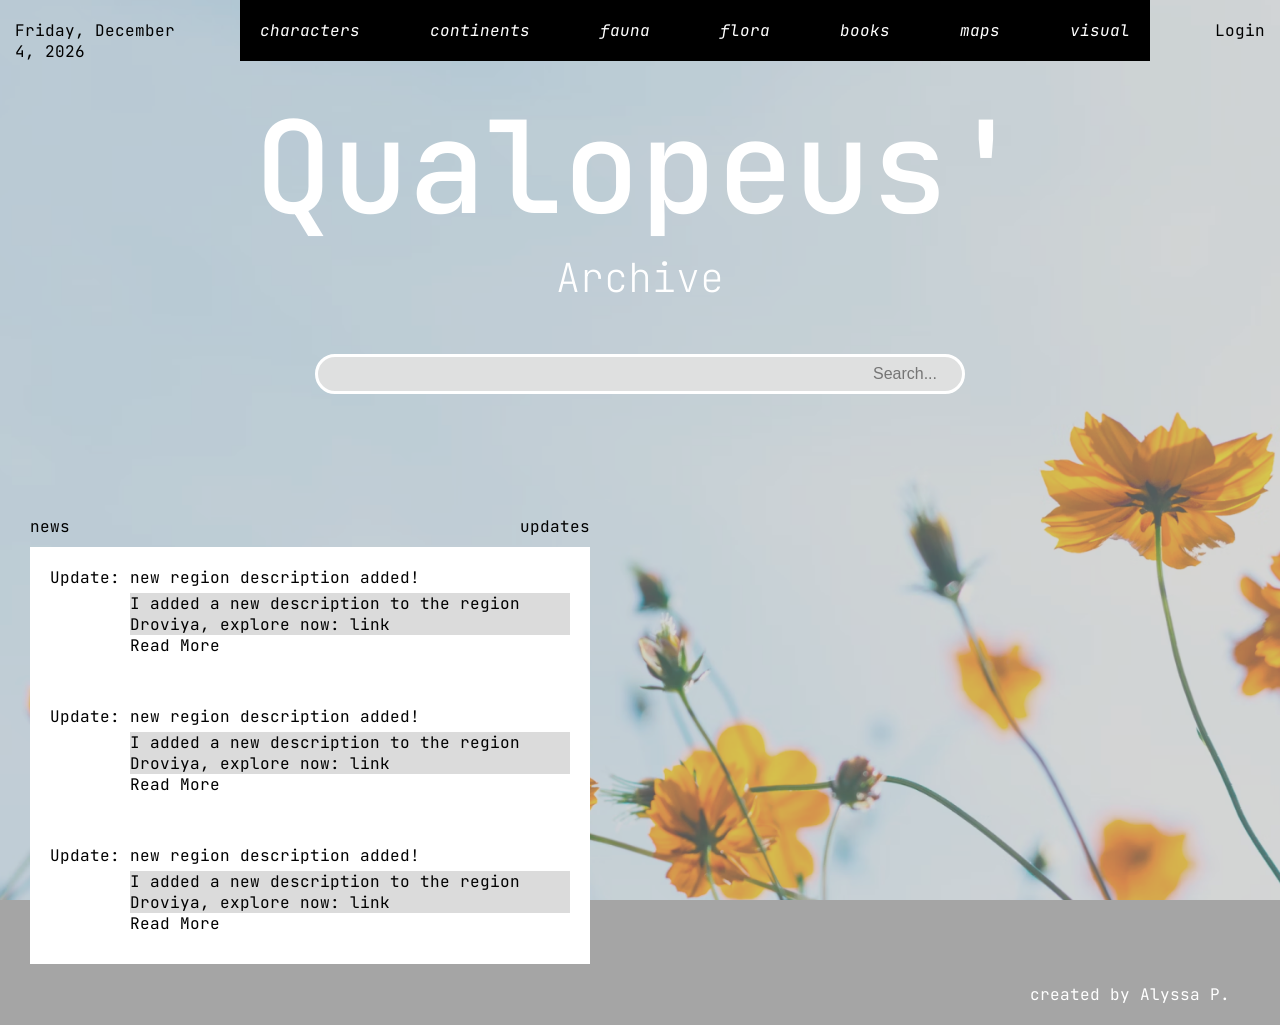
<file: index.html>
<!DOCTYPE html>
<html lang="en">

<head>
    <meta charset="UTF-8">
    <meta name="viewport" content="width=device-width, initial-scale=1.0">
    <title>Qualopeus' Archive</title>
    <link rel="stylesheet" href="../css/style.css">
    <link rel="icon" type="image/x-icon" href="/img/thumbs/2602866.png">
    <style>
        @import url('https://fonts.googleapis.com/css2?family=JetBrains+Mono:ital,wght@0,100;0,200;0,400;0,700;0,800;1,100;1,200;1,400;1,700;1,800&display=swap');
    </style>


</head>

<body>
    <header>
        <div class="topbar">
            <div id="currentDateContainer"></div>
            <nav class="menu">
                <ul>
                    <li>characters</li>
                    <li>continents</li>
                    <li>fauna</li>
                    <li>flora</li>
                    <li>books</li>
                    <li>maps</li>
                    <li>visual</li>
                </ul>
            </nav>
            <div id="loginButton">Login</div> <!--TODO link to login page-->
        </div>

        <h1> Qualopeus'<span>Archive</span> </h1>
    </header>

    <section class="searchbar">
        <input type="search" id="query" name="q" placeholder="Search...">
    </section>

    <section class="newsSection">
        <div class="heading">
            <p class="sectionTitle">news</p>
            <p class="updateButton">updates</p> <!--TODO link to another page-->
        </div>

        <div class="contentList">
            <div class="contentCard">
                <p>Update:</p>
                <div>
                    <div class="title">new region description added!</div>
                    <div class="content">
                        I added a new description to the region Droviya,
                        explore now: link </div>
                    <p class="readButton">Read More</p>
                </div>
            </div>

            <div class="contentCard">
                <p>Update:</p>
                <div>
                    <div class="title">new region description added!</div>
                    <div class="content">
                        I added a new description to the region Droviya,
                        explore now: link </div>
                    <p class="readButton">Read More</p>
                </div>
            </div>

            <div class="contentCard">
                <p>Update:</p>
                <div>
                    <div class="title">new region description added!</div>
                    <div class="content">
                        I added a new description to the region Droviya,
                        explore now: link </div>
                    <p class="readButton">Read More</p>
                </div>
            </div>
        </div>

    </section>

    <footer>
        <p>created by Alyssa P.</p>
    </footer>

    <img src="img/hero/Background.png" class="backgroundImage" />

</body>

<script src="../js/script.js"></script>

</html>
</file>
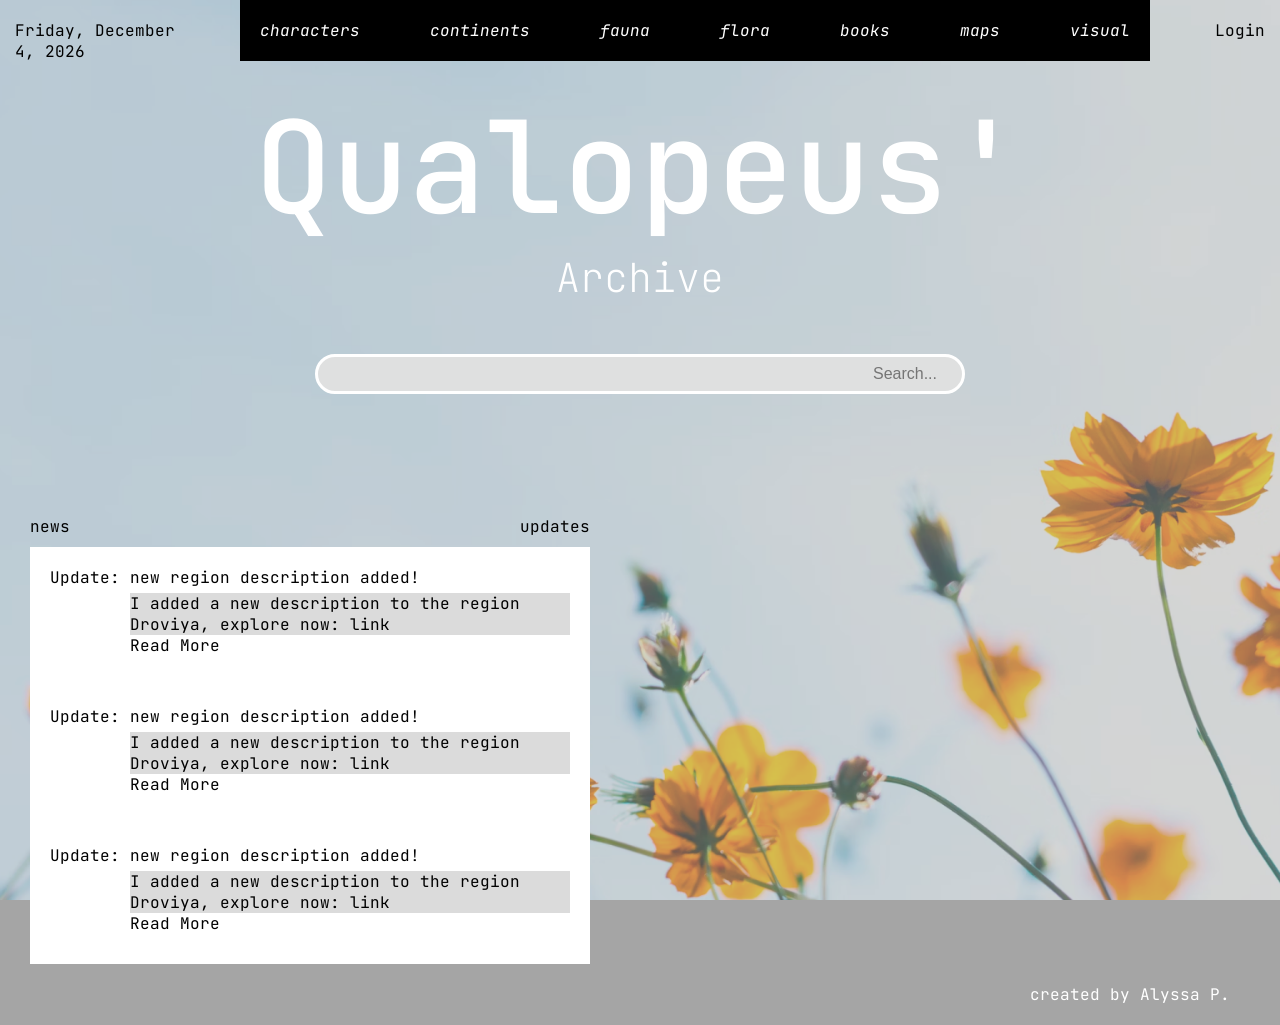
<file: pages/index.html>
<!DOCTYPE html>
<html lang="en">

<head>
    <meta charset="UTF-8">
    <meta name="viewport" content="width=device-width, initial-scale=1.0">
    <title>Qualopeus' Archive</title>
    <link rel="stylesheet" href="../css/style.css">
    <link rel="icon" type="image/x-icon" href="/img/thumbs/2602866.png">
    <style>
        @import url('https://fonts.googleapis.com/css2?family=JetBrains+Mono:ital,wght@0,100;0,200;0,400;0,700;0,800;1,100;1,200;1,400;1,700;1,800&display=swap');
    </style>


</head>

<body>
    <header>
        <div class="topbar">
            <div id="currentDateContainer"></div>
            <nav class="menu">
                <ul>
                    <li>characters</li>
                    <li>continents</li>
                    <li>fauna</li>
                    <li>flora</li>
                    <li>books</li>
                    <li>maps</li>
                    <li>visual</li>
                </ul>
            </nav>
            <div id="loginButton">Login</div> <!--TODO link to login page-->
        </div>

        <h1> Qualopeus'<span>Archive</span> </h1>
    </header>

    <section class="searchbar">
        <input type="search" id="query" name="q" placeholder="Search...">
    </section>

    <section class="newsSection">
        <div class="heading">
            <p class="sectionTitle">news</p>
            <p class="updateButton">updates</p> <!--TODO link to another page-->
        </div>

        <div class="contentList">
            <div class="contentCard">
                <p>Update:</p>
                <div>
                    <div class="title">new region description added!</div>
                    <div class="content">
                        I added a new description to the region Droviya,
                        explore now: link </div>
                    <p class="readButton">Read More</p>
                </div>
            </div>

            <div class="contentCard">
                <p>Update:</p>
                <div>
                    <div class="title">new region description added!</div>
                    <div class="content">
                        I added a new description to the region Droviya,
                        explore now: link </div>
                    <p class="readButton">Read More</p>
                </div>
            </div>

            <div class="contentCard">
                <p>Update:</p>
                <div>
                    <div class="title">new region description added!</div>
                    <div class="content">
                        I added a new description to the region Droviya,
                        explore now: link </div>
                    <p class="readButton">Read More</p>
                </div>
            </div>
        </div>

    </section>

    <footer>
        <p>created by Alyssa P.</p>
    </footer>

    <img src="../img/hero/Background.png" class="backgroundImage" />

</body>

<script src="../js/script.js"></script>

</html>
</file>
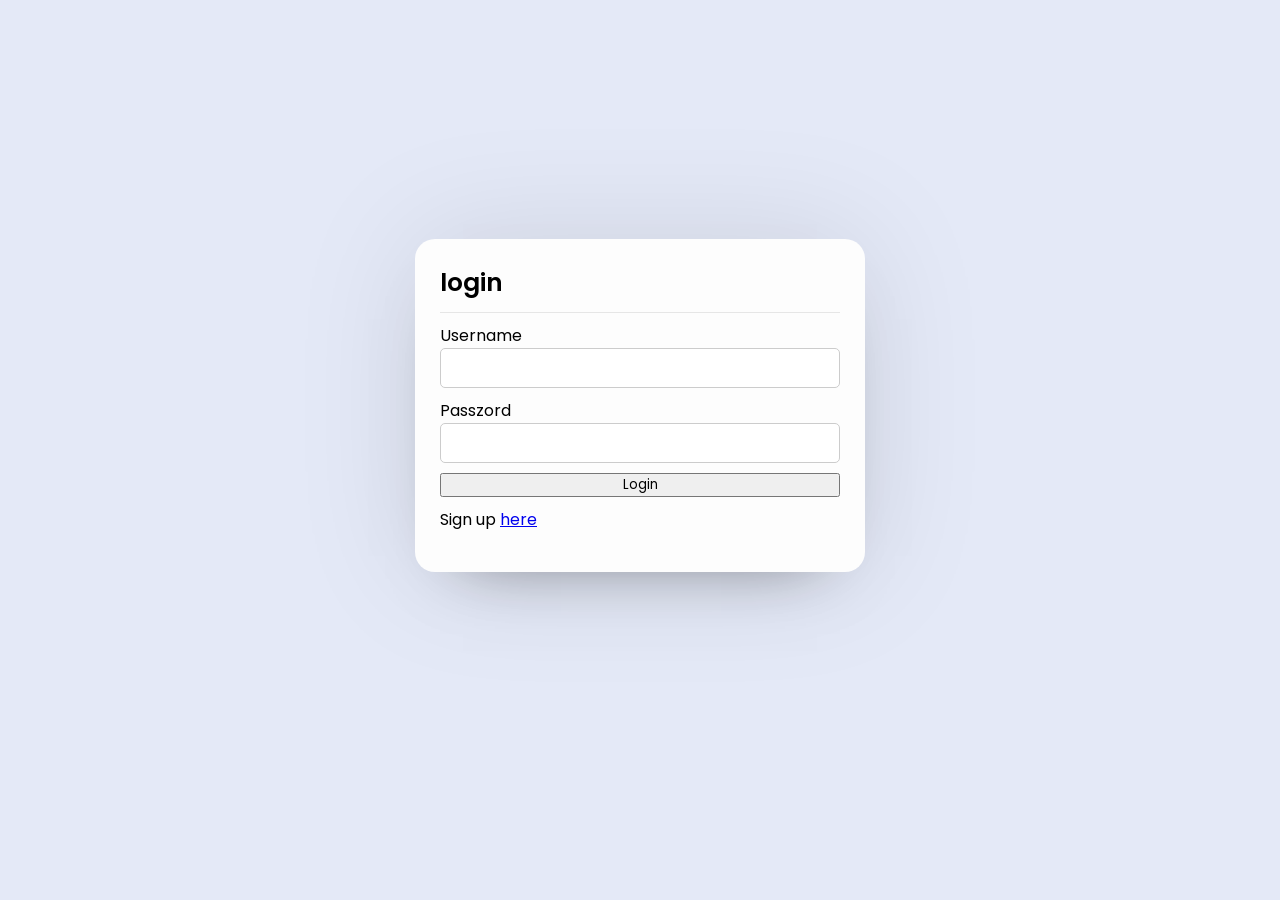
<file: pages/login.html>
<!DOCTYPE html>
<html lang="en">

<head>
    <meta charset="UTF-8">
    <meta name="viewport" content="width=device-width, initial-scale=1.0">
    <link rel="stylesheet" href="../css/loginstyle.css">
    <title>Document</title>
</head>

<body>

    <div class="container">
        <div class="box form-box">
            <header>
                login
            </header>
            <form action="" method="post">
                <div class="field input">
                    <label for="username">Username</label>
                    <input type="text" name="username" id="username" required>
                </div>

                <div class="field input">
                    <label for="password">Passzord</label>
                    <input type="password" name="password" id="password" required>
                </div>

                <div class="field">
                    <input type="submit" name="login" value="Login" required>
                </div>

                <div class="links">
                    Sign up <a href="register.html">here</a>
                </div>

            </form>

        </div>

    </div>




</body>

</html>
</file>
<file: css/style.css>
* {
    margin: 0;
    padding: 0;
}

body {
    font-family: Jetbrains Mono;
    background: rgb(165, 165, 165);
    padding: 0px 30px;
    position: relative;
}

.backgroundImage {
    height: 100%;
    width: 100%;
    position: fixed;
    z-index: -1;
    top: 0;
    left: 0;
    bottom: 0;
    opacity: 0.9;
    object-fit: cover;
    object-position: center center;
}


header {
    width: 100%;
    display: flex;
    flex-direction: column;
    align-items: center;
}

header .topbar {
    display: flex;
    justify-content: space-between;
    gap: 45px;
}

header #currentDateContainer {
    padding: 20px;
    width: 160px;
}

header #loginButton {
    padding: 20px;
}

header .menu {
    padding: 20;
    height: 60px;
    display: flex;
    align-items: center;
    justify-content: center;
}

.menu ul {
    display: flex;
    gap: 70px;
    background-color: black;
    padding: 20px;
    color: white;
    width: auto;
    font-style: italic;
}

.menu li {
    list-style: none;
}


header h1 {
    display: flex;
    flex-direction: column;
    color: white;
    font-size: 128px;
    text-align: center;
    font-weight: 500;
}

header h1 span {
    font-size: 40px;
    font-weight: 200;
}

.searchbar {
    margin-top: 50px;
    display: flex;
    justify-content: center;
}

.searchbar input {
    font-size: 16px;
    padding: 10px;
    height: 40px;
    width: 650px;
    background: #DFE0E0;
    border: 3px solid white;
    border-radius: 20px;
    text-align: right;
}

.newsSection {
    margin-top: 122px;
    display: flex;
    flex-direction: column;
    width: 560px;
}

.newsSection .heading {
    display: flex;
    justify-content: space-between;
    margin-bottom: 10px;
}


.newsSection .contentList {
    width: 560px;
    background: #ffffff;
    display: flex;
    flex-direction: column;
}

.newsSection .contentList .contentCard {
    display: flex;
    justify-content: flex-start;
    align-items: flex-start;
    padding: 20px;
    margin-bottom: 10px;
}

.contentList .contentCard p {
    margin: 0 10px 0 0;
}

.title {
    margin-bottom: 5px;
}

.newsSection .contentList .contentCard .content {
    background: rgb(219, 219, 219);
}

footer {
    color: white;
    padding: 20px;
    display: flex;
    justify-content: flex-end;
}
</file>
<file: css/loginstyle.css>
@import url('https://fonts.googleapis.com/css2?family=Poppins:wght@200;300;400;500;600;700&display=swap');

* {
    padding: 0;
    margin: 0;
    box-sizing: border-box;
    font-family: 'Poppins', sans-serif;
}

body {
    background: #e4e9f7;
}

.container {
    display: flex;
    align-items: center;
    justify-content: center;
    min-height: 90vh;
}

.box {
    background: #fdfdfd;
    display: flex;
    flex-direction: column;
    padding: 25px 25px;
    border-radius: 20px;
    box-shadow: 0 0 128px 0 rgba(0, 0, 0, 0.1),
        0 32px 64px -48px rgba(0, 0, 0, 0.5);
}

.form-box {
    width: 450px;
    margin: 0px 10px;
}

.form-box header {
    font-size: 25px;
    font-weight: 600;
    padding-bottom: 10px;
    border-bottom: 1px solid #e6e6e6;
    margin-bottom: 10px;
}

.form-box form .field {
    display: flex;
    margin-bottom: 10px;
    flex-direction: column;

}

.form-box form .input input {
    height: 40px;
    width: 100%;
    font-size: 16px;
    padding: 0 10px;
    border-radius: 5px;
    border: 1px solid #ccc;
    outline: none;
}

.btn {
    height: 35px;
    background: rgba(76, 68, 182, 0.808);
    border: 0;
    border-radius: 5px;
    color: #fff;
    font-size: 15px;
    cursor: pointer;
    transition: all .3s;
    margin-top: 10px;
    padding: 0px 10px;
}

.btn:hover {
    opacity: 0.82;
}

.submit {
    width: 100%;
}

.links {
    margin-bottom: 15px;
}

/********* Home *****************/

.nav {
    background: #fff;
    display: flex;
    flex-direction: row;
    justify-content: space-around;
    line-height: 60px;
    z-index: 100;
}

.logo {
    font-size: 25px;
    font-weight: 900;

}

.logo a {
    text-decoration: none;
    color: #000;
}

.right-links a {
    padding: 0 10px;
}

main {
    display: flex;
    align-items: center;
    justify-content: center;
    margin-top: 60px;
}

.main-box {
    display: flex;
    flex-direction: column;
    width: 70%;
}

.main-box .top {
    display: flex;
    flex-direction: row;
    justify-content: space-between;
}

.bottom {
    width: 100%;
    margin-top: 20px;
}

@media only screen and (max-width:840px) {
    .main-box .top {
        display: flex;
        flex-direction: column;
        justify-content: space-between;
    }

    .top .box {
        margin: 10px 10px;
    }

    .bottom {
        margin-top: 0;
    }
}

.message {
    text-align: center;
    background: #f9eded;
    padding: 15px 0px;
    border: 1px solid #699053;
    border-radius: 5px;
    margin-bottom: 10px;
    color: red;
}
</file>
